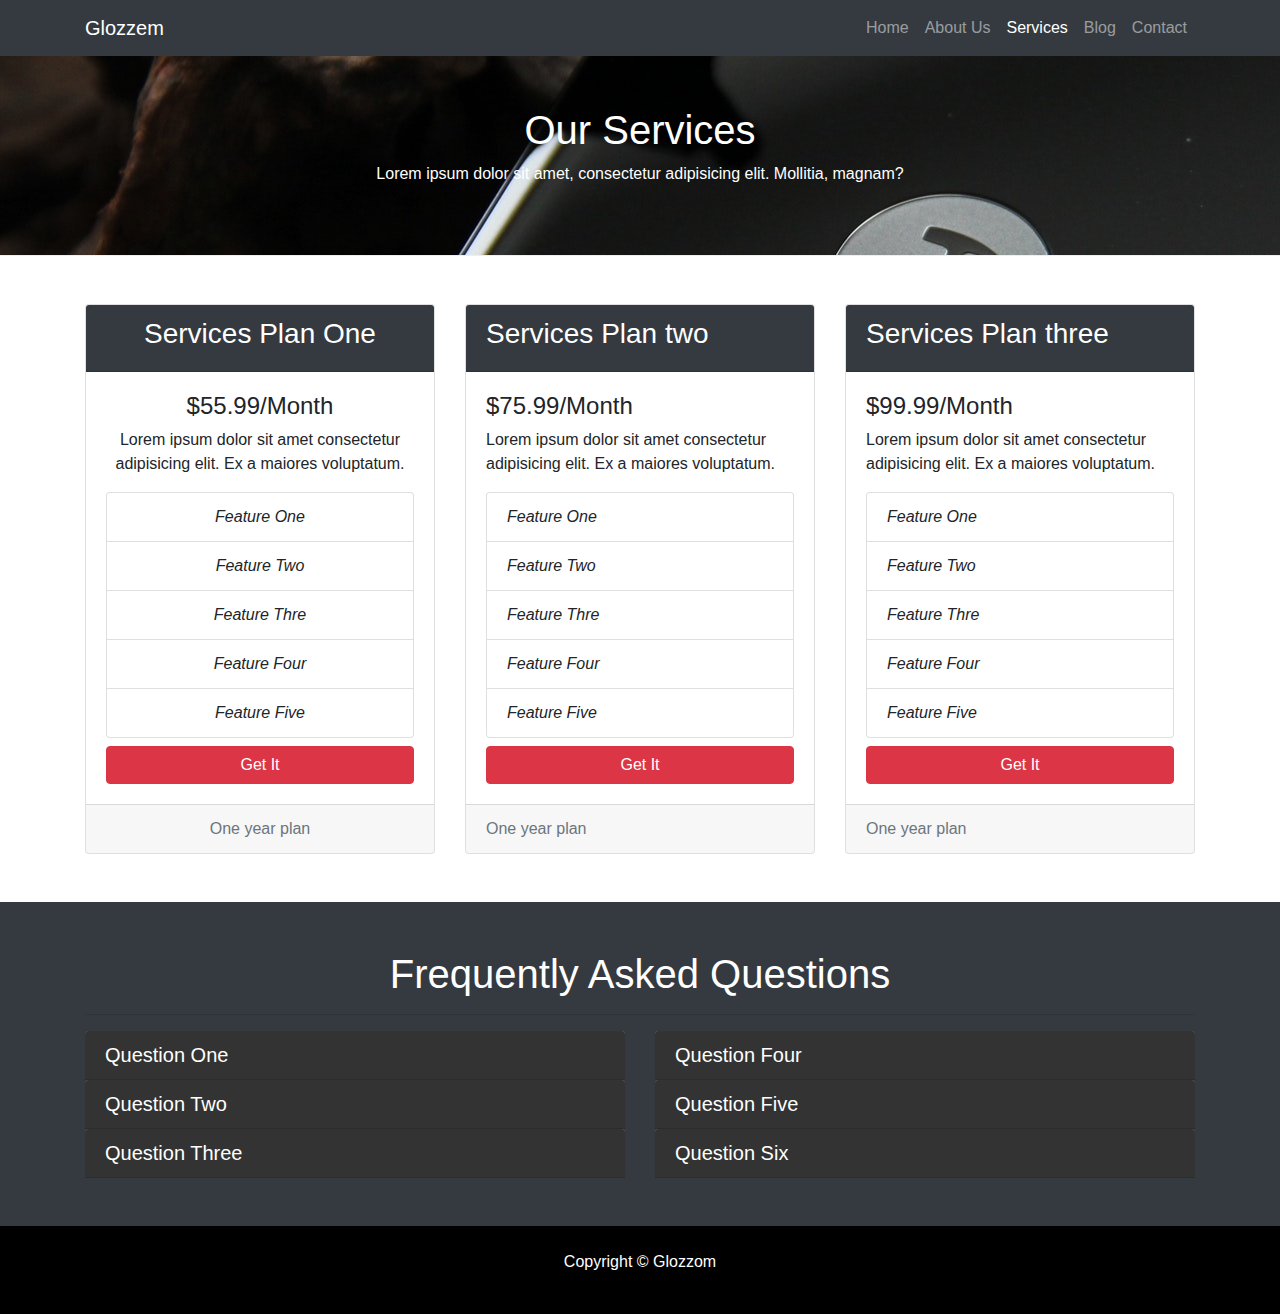
<file: service.html>
<!DOCTYPE html>
<html lang="en">
<head>
    <meta charset="UTF-8">
    <meta name="viewport" content="width=device-width, initial-scale=1.0">
    <link rel="stylesheet" href="https://use.fontawesome.com/releases/v5.0.13/css/all.css" integrity="sha384-DNOHZ68U8hZfKXOrtjWvjxusGo9WQnrNx2sqG0tfsghAvtVlRW3tvkXWZh58N9jp"
    crossorigin="anonymous">
    <link rel="stylesheet" href="https://maxcdn.bootstrapcdn.com/bootstrap/4.0.0/css/bootstrap.min.css" integrity="sha384-Gn5384xqQ1aoWXA+058RXPxPg6fy4IWvTNh0E263XmFcJlSAwiGgFAW/dAiS6JXm" crossorigin="anonymous">
    <link rel="stylesheet" href="css/style2.css">
    <title>boilerplate</title>
    
</head>
<body>
    <!-- navbar-->
     <nav class="nav navbar navbar-expand-sm navbar-dark bg-dark">
         <div class="container">
             <a href="intdex.html" class="navbar-brand">Glozzem</a>
             <button class="navbar-toggler" data-toggle="collapse" data-target="#sssssssssnavbarCollape">
                 <span class="navbar-toggler-icon"></span>
             </button>
             <div class="collapse navbar-collapse" id="navbarCollapse">
                 <ul class="navbar-nav ml-auto">
                     <li class="nav-item ">
                         <a href="index.html" class="nav-link">Home</a>
                     </li>
                     <li class="nav-item ">
                        <a href="about.html" class="nav-link">About Us</a>
                    </li>
                    <li class="nav-item active">
                        <a href="services.html" class="nav-link">Services</a>
                    </li>
                    <li class="nav-item ">
                        <a href="blog.html" class="nav-link">Blog</a>
                    </li>
                    <li class="nav-item ">
                        <a href="contact.html" class="nav-link">Contact</a>
                    </li>
                    
                 </ul>
             </div>
         </div>
        </nav>
        <!--PAGE HEADER-->
        <section id="page-header">
            <div class="container">
                <div class="row">
                    <div class="col-md-6 text-center m-auto">
<h1>Our Services</h1>
                        <p>Lorem ipsum dolor sit amet, consectetur adipisicing elit. Mollitia, magnam?</p>
                    </div>
                </div>
            </div>
        </section>
  
 <!--Services-->
 <section id="service" class="py-5">
     <div class="container">
         <div class="row">
             <div class="col-md-4">
                 <div class="card text-center">
                     <div class="card-header bg-dark text-white">
                         <h3>Services Plan One</h3>
                     </div>
                     <div class="card-body">
                         <h4 class="card-tittle">$55.99/Month</h4>
                         <P class="card-text">Lorem ipsum dolor sit amet consectetur adipisicing elit. Ex a maiores voluptatum.</P>
                         <ul class="list-group">
                             <li class="list-group-item">
                               <i class="fas fa-check">Feature One</i>
                             </li>
                             <li class="list-group-item">
                                <i class="fas fa-check">Feature Two</i>
                              </li>
                              <li class="list-group-item">
                                <i class="fas fa-check">Feature Thre</i>
                              </li>
                              <li class="list-group-item">
                                <i class="fas fa-check">Feature Four</i>
                              </li>
                              <li class="list-group-item">
                                <i class="fas fa-check">Feature Five</i>
                              </li>
                         </ul>
                         <a href="#" class="btn btn-danger btn-block mt-2">Get It</a>
                     </div>
                     <div class="card-footer text-muted">
                         One year plan
                     </div>
                 </div>
             </div>
             <div class="col-md-4">
                <div class="card tet-center">
                    <div class="card-header bg-dark text-white">
                        <h3>Services Plan two</h3>
                    </div>
                    <div class="card-body">
                        <h4 class="card-tittle">$75.99/Month</h4>
                        <P class="card-text">Lorem ipsum dolor sit amet consectetur adipisicing elit. Ex a maiores voluptatum.</P>
                        <ul class="list-group">
                            <li class="list-group-item">
                              <i class="fas fa-check">Feature One</i>
                            </li>
                            <li class="list-group-item">
                               <i class="fas fa-check">Feature Two</i>
                             </li>
                             <li class="list-group-item">
                               <i class="fas fa-check">Feature Thre</i>
                             </li>
                             <li class="list-group-item">
                               <i class="fas fa-check">Feature Four</i>
                             </li>
                             <li class="list-group-item">
                               <i class="fas fa-check">Feature Five</i>
                             </li>
                        </ul>
                        <a href="#" class="btn btn-danger btn-block mt-2">Get It</a>
                    </div>
                    <div class="card-footer text-muted">
                        One year plan
                    </div>
                </div>
             </div>
             <div class="col-md-4">
                <div class="card tet-center">
                    <div class="card-header bg-dark text-white">
                        <h3>Services Plan three</h3>
                    </div>
                    <div class="card-body">
                        <h4 class="card-tittle">$99.99/Month</h4>
                        <P class="card-text">Lorem ipsum dolor sit amet consectetur adipisicing elit. Ex a maiores voluptatum.</P>
                        <ul class="list-group">
                            <li class="list-group-item">
                              <i class="fas fa-check">Feature One</i>
                            </li>
                            <li class="list-group-item">
                               <i class="fas fa-check">Feature Two</i>
                             </li>
                             <li class="list-group-item">
                               <i class="fas fa-check">Feature Thre</i>
                             </li>
                             <li class="list-group-item">
                               <i class="fas fa-check">Feature Four</i>
                             </li>
                             <li class="list-group-item">
                               <i class="fas fa-check">Feature Five</i>
                             </li>
                        </ul>
                        <a href="#" class="btn btn-danger btn-block mt-2">Get It</a>
                    </div>
                    <div class="card-footer text-muted">
                        One year plan
                    </div>
                </div>
             </div>
         </div>
     </div>
 </section>
 <!--FAQ-->
  <!-- FAQ -->
  <section id="faq" class="p-5 bg-dark text-white">
    <div class="container">
      <h1 class="text-center">Frequently Asked Questions</h1>
      <hr>
      <div class="row">
        <div class="col-md-6">
          <div id="accordion">
            <div class="card">
              <div class="card-header">
                <h5 class="mb-0">
                  <a href="#collapseOne" data-toggle="collapse" data-parent="accordion">
                    Question One
                  </a>
                </h5>
              </div>

              <div id="collapseOne" class="collapse">
                <div class="card-body">
                  Lorem, ipsum dolor sit amet consectetur adipisicing elit. Deserunt ea officiis distinctio exercitationem dolor minus placeat
                  amet commodi, ab a perspiciatis officia nobis reiciendis numquam totam repudiandae molestias nulla, quod
                  voluptatibus modi rerum laboriosam tenetur. Nihil, soluta eaque? Minima, deserunt.
                </div>
              </div>
            </div>

            <div class="card">
              <div class="card-header">
                <h5 class="mb-0">
                  <a href="#collapseTwo" data-toggle="collapse" data-parent="accordion">
                    Question Two
                  </a>
                </h5>
              </div>

              <div id="collapseTwo" class="collapse">
                <div class="card-body">
                  Lorem, ipsum dolor sit amet consectetur adipisicing elit. Deserunt ea officiis distinctio exercitationem dolor minus placeat
                  amet commodi, ab a perspiciatis officia nobis reiciendis numquam totam repudiandae molestias nulla, quod
                  voluptatibus modi rerum laboriosam tenetur. Nihil, soluta eaque? Minima, deserunt.
                </div>
              </div>
            </div>

            <div class="card">
              <div class="card-header">
                <h5 class="mb-0">
                  <a href="#collapseThree" data-toggle="collapse" data-parent="accordion">
                    Question Three
                  </a>
                </h5>
              </div>

              <div id="collapseThree" class="collapse">
                <div class="card-body">
                  Lorem, ipsum dolor sit amet consectetur adipisicing elit. Deserunt ea officiis distinctio exercitationem dolor minus placeat
                  amet commodi, ab a perspiciatis officia nobis reiciendis numquam totam repudiandae molestias nulla, quod
                  voluptatibus modi rerum laboriosam tenetur. Nihil, soluta eaque? Minima, deserunt.
                </div>
              </div>
            </div>
          </div>
        </div>
        <div class="col-md-6">
          <div id="accordion">
            <div class="card">
              <div class="card-header">
                <h5 class="mb-0">
                  <a href="#collapseFour" data-toggle="collapse" data-parent="accordion">
                    Question Four
                  </a>
                </h5>
              </div>

              <div id="collapseFour" class="collapse">
                <div class="card-body">
                  Lorem, ipsum dolor sit amet consectetur adipisicing elit. Deserunt ea officiis distinctio exercitationem dolor minus placeat
                  amet commodi, ab a perspiciatis officia nobis reiciendis numquam totam repudiandae molestias nulla, quod
                  voluptatibus modi rerum laboriosam tenetur. Nihil, soluta eaque? Minima, deserunt.
                </div>
              </div>
            </div>

            <div class="card">
              <div class="card-header">
                <h5 class="mb-0">
                  <a href="#collapseFive" data-toggle="collapse" data-parent="accordion">
                    Question Five
                  </a>
                </h5>
              </div>

              <div id="collapseFive" class="collapse">
                <div class="card-body">
                  Lorem, ipsum dolor sit amet consectetur adipisicing elit. Deserunt ea officiis distinctio exercitationem dolor minus placeat
                  amet commodi, ab a perspiciatis officia nobis reiciendis numquam totam repudiandae molestias nulla, quod
                  voluptatibus modi rerum laboriosam tenetur. Nihil, soluta eaque? Minima, deserunt.
                </div>
              </div>
            </div>

            <div class="card">
              <div class="card-header">
                <h5 class="mb-0">
                  <a href="#collapseSix" data-toggle="collapse" data-parent="accordion">
                    Question Six
                  </a>
                </h5>
              </div>

              <div id="collapseSix" class="collapse">
                <div class="card-body">
                  Lorem, ipsum dolor sit amet consectetur adipisicing elit. Deserunt ea officiis distinctio exercitationem dolor minus placeat
                  amet commodi, ab a perspiciatis officia nobis reiciendis numquam totam repudiandae molestias nulla, quod
                  voluptatibus modi rerum laboriosam tenetur. Nihil, soluta eaque? Minima, deserunt.
                </div>
              </div>
            </div>
          </div>
        </div>
      </div>
    </div>
  </section>


  <!-- FOOTER -->
  <footer id="main-footer" class="text-center p-4">
    <div class="container">
      <div class="row">
        <div class="col">
          <p>Copyright &copy;
            <span id="year"></span> Glozzom</p>
        </div>
      </div>
    </div>
  </footer>


    <script src="https://code.jquery.com/jquery-3.2.1.slim.min.js" integrity="sha384-KJ3o2DKtIkvYIK3UENzmM7KCkRr/rE9/Qpg6aAZGJwFDMVNA/GpGFF93hXpG5KkN" crossorigin="anonymous"></script>
    <script src="https://cdnjs.cloudflare.com/ajax/libs/popper.js/1.12.9/umd/popper.min.js" integrity="sha384-ApNbgh9B+Y1QKtv3Rn7W3mgPxhU9K/ScQsAP7hUibX39j7fakFPskvXusvfa0b4Q" crossorigin="anonymous"></script>
    <script src="https://maxcdn.bootstrapcdn.com/bootstrap/4.0.0/js/bootstrap.min.js" integrity="sha384-JZR6Spejh4U02d8jOt6vLEHfe/JQGiRRSQQxSfFWpi1MquVdAyjUar5+76PVCmYl" crossorigin="anonymous"></script>
   
 
    <script>
        //get the current year for the copyright
        $('#year').text(new Date().getfullyear)

       
    </script>
</body>
</html>
</file>
<file: css/style2.css>
#page-header {
    height: 200px;
    background: url('../img/image1.jpg');
    background-position: 0 -360px;
    background-attachment: fixed;
    color: #fff;
    border-bottom: 1px #eee solid;
    padding-top: 50px;
  }

  .about-img {
      margin-top: -50px;
  }

  #faq .card {
    border: #444;
  }
  
  #faq a {
    color: #fff;
    text-decoration: none;
  }
  
  #faq .card-body,
  #faq .card-header {
    background: #333;
  }
  
  #main-footer {
    background: #000;
    color: #fff;
  }
</file>
